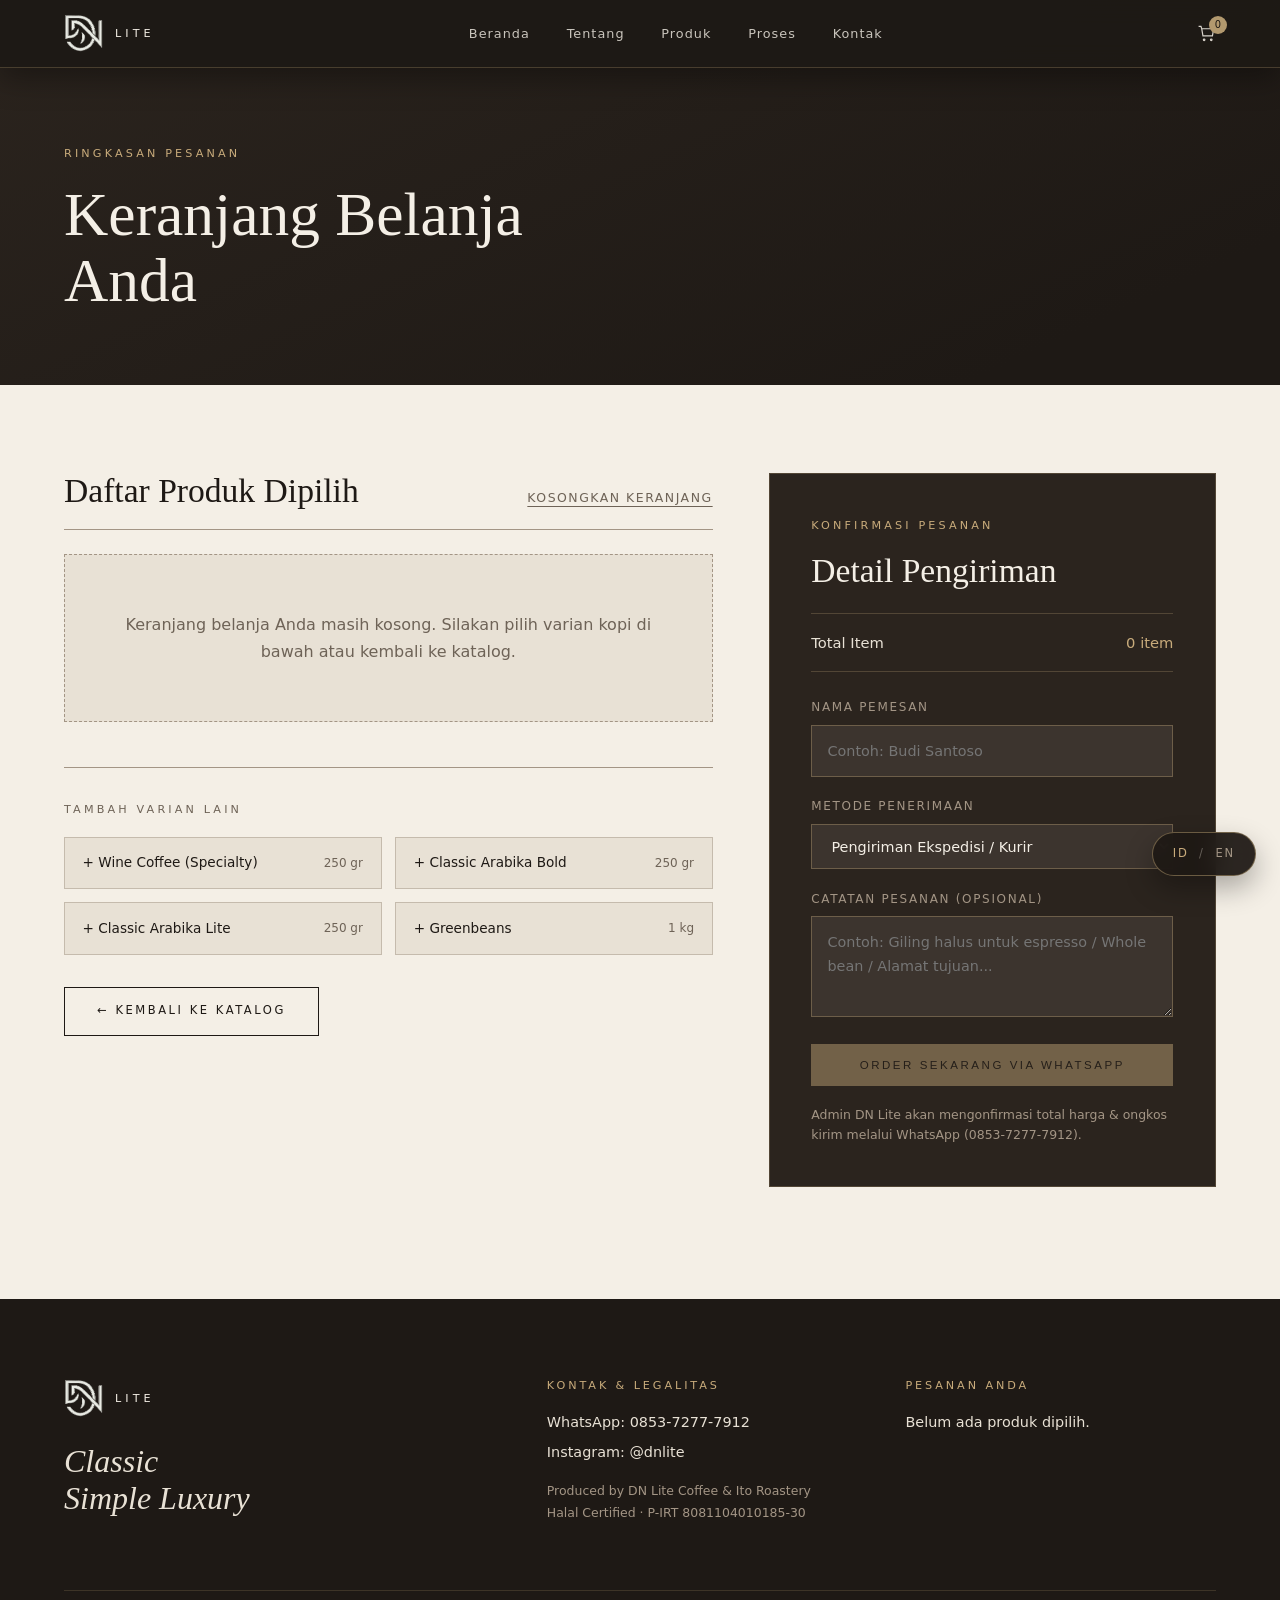
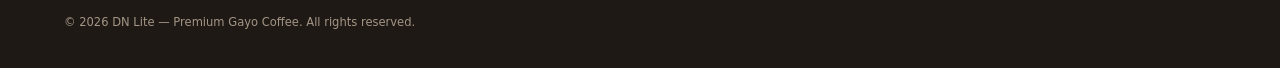
<file: keranjang.html>
<!doctype html>
<html lang="id">
  <head>
    <meta charset="UTF-8" />
    <meta name="viewport" content="width=device-width, initial-scale=1" />
    <title>Keranjang Belanja — DN Lite</title>
    <link rel="preconnect" href="https://fonts.googleapism" />
    <link rel="preconnect" href="https://fonts.gstaticm" crossorigin />
    <link
      href="https://fonts.googleapism/css2?family=Cormorant+Garamond:ital,wght@0,400;0,500;0,600;1,400&family=Jost:wght@300;400;500&display=swap"
      rel="stylesheet"
    />
    <link rel="stylesheet" href="style.css" />
  </head>
  <body>
    <header class="nav always-solid" id="nav">
      <a href="index.html" class="logo" aria-label="DN Lite">
        <img class="mark" src="images/logo-light.png" alt="Logo DN Lite" />
        <span>LITE</span>
      </a>

      <nav id="menu">
        <a href="index.html#home" data-i18n="nav_home">Beranda</a>
        <a href="index.html#tentang" data-i18n="nav_about">Tentang</a>
        <a href="index.html#produk" data-i18n="nav_products">Produk</a>
        <a href="index.html#proses" data-i18n="nav_process">Proses</a>
        <a href="index.html#kontak" data-i18n="nav_contact">Kontak</a>
      </nav>

      <div class="nav-right">
        <a
          href="keranjang.html"
          class="cart active-cart"
          aria-label="Keranjang pesanan"
        >
          <svg viewBox="0 0 24 24">
            <path d="M6 6h15l-1.5 9h-12z" />
            <circle cx="9" cy="20" r="1" />
            <circle cx="18" cy="20" r="1" />
            <path d="M6 6 5 3H2" />
          </svg>
          <b id="cartCount">0</b>
        </a>
        <button class="burger" id="burger" aria-label="Buka menu">Menu</button>
      </div>
    </header>

    <main>
      <section class="page-banner">
        <p class="small" data-i18n="cart_eyebrow">Ringkasan Pesanan</p>
        <h1 data-i18n="cart_title">Keranjang Belanja Anda</h1>
      </section>

      <section class="cart-section">
        <div class="cart-layout">
          <!-- KOLOM KIRI: DAFTAR ITEM PESANAN & TAMBAH CEPAT -->
          <div class="cart-items-box">
            <div class="cart-box-head">
              <h2 data-i18n="cart_list_title">Daftar Produk Dipilih</h2>
              <button
                type="button"
                class="text-btn"
                id="clearCartBtn"
                data-i18n="cart_clear"
              >
                Kosongkan Keranjang
              </button>
            </div>

            <!-- Wadah daftar item yang dirender otomatis oleh JS -->
            <div id="cartListContainer" class="cart-list"></div>

            <!-- Tambah Cepat Varian Lain -->
            <div class="quick-add-box">
              <p class="small" data-i18n="cart_quick_title">
                Tambah Varian Lain
              </p>
              <div class="quick-add-grid">
                <button
                  type="button"
                  class="quick-item"
                  data-add-item="Wine Coffee (Specialty) 250 gr"
                >
                  <span>+ Wine Coffee (Specialty)</span>
                  <small>250 gr</small>
                </button>
                <button
                  type="button"
                  class="quick-item"
                  data-add-item="Classic Arabika Bold (250 gr)"
                >
                  <span>+ Classic Arabika Bold</span>
                  <small>250 gr</small>
                </button>
                <button
                  type="button"
                  class="quick-item"
                  data-add-item="Classic Arabika Lite (250 gr)"
                >
                  <span>+ Classic Arabika Lite</span>
                  <small>250 gr</small>
                </button>
                <button
                  type="button"
                  class="quick-item"
                  data-add-item="Greenbeans Gayo Arabica (1 kg)"
                >
                  <span>+ Greenbeans</span>
                  <small>1 kg</small>
                </button>
              </div>
            </div>

            <div style="margin-top: 2rem">
              <a
                href="index.html#produk"
                class="btn btn-dark"
                data-i18n="cart_back"
              >
                ← Kembali ke Katalog
              </a>
            </div>
          </div>

          <!-- KOLOM KANAN: FORM DATA PEMESAN & CHECKOUT WHATSAPP -->
          <aside class="checkout-box">
            <p class="small" data-i18n="chk_eyebrow">Konfirmasi Pesanan</p>
            <h2 data-i18n="chk_title">Detail Pengiriman</h2>

            <div class="summary-row">
              <span data-i18n="chk_total_label">Total Item</span>
              <strong id="summaryTotalQty">0 item</strong>
            </div>

            <form id="checkoutForm" class="chk-form">
              <label>
                <span data-i18n="chk_name_label">Nama Pemesan</span>
                <input
                  type="text"
                  id="custName"
                  placeholder="Contoh: Budi Santoso"
                  required
                />
              </label>

              <label>
                <span data-i18n="chk_method_label">Metode Penerimaan</span>
                <select id="custMethod">
                  <option value="Pengiriman Ekspedisi / Kurir">
                    Pengiriman Ekspedisi / Kurir
                  </option>
                  <option value="Ambil Langsung di Roastery">
                    Ambil Langsung di Roastery
                  </option>
                </select>
              </label>

              <label>
                <span data-i18n="chk_note_label"
                  >Catatan Pesanan (Opsional)</span
                >
                <textarea
                  id="custNote"
                  rows="3"
                  placeholder="Contoh: Giling halus untuk espresso / Whole bean / Alamat tujuan..."
                ></textarea>
              </label>

              <button
                type="submit"
                class="btn btn-gold-solid full-btn"
                id="orderWaBtn"
                data-i18n="chk_submit"
              >
                Order Sekarang via WhatsApp
              </button>
            </form>

            <p class="chk-hint" data-i18n="chk_hint">
              Admin DN Lite akan mengonfirmasi total harga &amp; ongkos kirim
              melalui WhatsApp (0853-7277-7912).
            </p>
          </aside>
        </div>
      </section>
    </main>

    <footer>
      <div class="f-brand">
        <a href="index.html" class="logo">
          <img class="mark" src="images/logo-light.png" alt="" />
          <span>LITE</span>
        </a>
        <p class="tag">Classic<br />Simple Luxury</p>
      </div>

      <div class="f-col">
        <h4 data-i18n="foot_contact">Kontak &amp; Legalitas</h4>
        <p>WhatsApp: 0853-7277-7912</p>
        <p>Instagram: @dnlite</p>
        <p class="mini">
          Produced by DN Lite Coffee &amp; Ito Roastery<br />
          Halal Certified · P-IRT 8081104010185-30
        </p>
      </div>

      <div class="f-col">
        <h4 data-i18n="foot_order">Pesanan Anda</h4>
        <p id="orderNote" data-i18n="order_empty">Belum ada produk dipilih.</p>
      </div>

      <p class="copy">
        © 2026 DN Lite — Premium Gayo Coffee. All rights reserved.
      </p>
    </footer>

    <!-- TOMBOL MELAYANG BAHASA (ID / EN) -->
    <div class="lang-float" role="group" aria-label="Pilih Bahasa">
      <button type="button" class="lang-btn active" data-lang="id">ID</button>
      <span class="lang-sep">/</span>
      <button type="button" class="lang-btn" data-lang="en">EN</button>
    </div>

    <script src="script.js"></script>
  </body>
</html>
</file>
<file: style.css>
:root {
  /* Color Palette Hangat & Mewah Sesuai Mockup */
  --ink: #1e1915; /* Espresso Dark */
  --ink-soft: #2b241e; /* Dark Roast Brown */
  --espresso: #433930; /* Deep Coffee */
  --taupe: #6e6357; /* Warm Taupe */
  --sand: #a39585; /* Warm Sand */
  --cream: #e8e1d5; /* Soft Cream */
  --paper: #f4efe6; /* Warm Ivory Paper */
  --gold: #c8ab7b; /* Champagne Gold */

  --serif: "Cormorant Garamond", Georgia, serif;
  --sans: "Jost", system-ui, sans-serif;
}

* {
  box-sizing: border-box;
  margin: 0;
  padding: 0;
}

html {
  scroll-behavior: smooth;
}

body {
  font-family: var(--sans);
  font-weight: 300;
  background: var(--paper);
  color: var(--ink);
  line-height: 1.7;
  -webkit-font-smoothing: antialiased;
}

a {
  color: inherit;
  text-decoration: none;
}

img {
  display: block;
  max-width: 100%;
}

:focus-visible {
  outline: 2px solid var(--gold);
  outline-offset: 3px;
}

h1,
h2,
h3 {
  font-family: var(--serif);
  font-weight: 400;
  line-height: 1.08;
}

.small {
  font-size: 0.7rem;
  letter-spacing: 0.28em;
  text-transform: uppercase;
  color: var(--taupe);
  margin-bottom: 1.1rem;
}

/* ---- BUTTONS ---- */
.btn {
  display: inline-block;
  padding: 0.85rem 2rem;
  font-size: 0.72rem;
  font-weight: 400;
  letter-spacing: 0.22em;
  text-transform: uppercase;
  border: 1px solid currentColor;
  background: transparent;
  cursor: pointer;
  transition:
    background 0.3s ease,
    color 0.3s ease,
    border-color 0.3s ease;
}

.btn-gold {
  color: var(--paper);
  border-color: var(--gold);
}

.btn-gold:hover {
  background: var(--gold);
  color: var(--ink);
  border-color: var(--gold);
}

.btn-dark {
  color: var(--ink);
  border-color: var(--ink);
}

.btn-dark:hover {
  background: var(--ink);
  color: var(--paper);
}
/* ---- NAVIGATION ---- */
.nav {
  position: fixed;
  top: 0;
  left: 0;
  right: 0;
  z-index: 999;
  display: flex;
  align-items: center;
  justify-content: space-between;
  padding: 1.45rem 5vw;
  color: var(--paper);
  background-color: transparent;
  border-bottom: 1px solid transparent;
  transition:
    background-color 0.35s ease,
    padding 0.35s ease,
    border-color 0.35s ease,
    box-shadow 0.35s ease;
}

.nav.solid,
.nav.always-solid {
  background-color: rgba(30, 25, 21, 0.96) !important;
  -webkit-backdrop-filter: blur(12px);
  backdrop-filter: blur(12px);
  padding: 0.9rem 5vw;
  border-bottom: 1px solid rgba(200, 171, 123, 0.25);
  box-shadow: 0 10px 30px rgba(0, 0, 0, 0.35);
}
.logo {
  display: flex;
  align-items: center;
  gap: 0.75rem;
  font-size: 0.7rem;
  letter-spacing: 0.36em;
}

.mark {
  height: 38px;
  width: auto;
}

.nav nav {
  display: flex;
  gap: 2.3rem;
  font-size: 0.8rem;
  letter-spacing: 0.08em;
}

.nav nav a {
  opacity: 0.8;
  transition:
    opacity 0.2s,
    color 0.2s;
  position: relative;
}

.nav nav a:hover,
.nav nav a.active-link {
  opacity: 1;
  color: var(--gold);
}

.nav nav a.active-link::after {
  content: "";
  position: absolute;
  left: 0;
  right: 0;
  bottom: -6px;
  height: 1px;
  background: var(--gold);
}

.nav-right {
  display: flex;
  gap: 1.3rem;
  align-items: center;
}

.nav-right svg {
  width: 19px;
  height: 19px;
  stroke: currentColor;
  fill: none;
  stroke-width: 1.5;
}

.icon-btn,
.cart {
  position: relative;
  display: flex;
  align-items: center;
  opacity: 0.88;
}

.icon-btn:hover,
.cart:hover {
  opacity: 1;
}

.cart b {
  position: absolute;
  top: -8px;
  right: -11px;
  display: grid;
  place-items: center;
  min-width: 1.15rem;
  height: 1.15rem;
  border-radius: 50%;
  font-size: 0.62rem;
  font-weight: 500;
  background: var(--gold);
  color: var(--ink);
}

.burger {
  display: none;
  background: none;
  border: 1px solid var(--gold);
  color: inherit;
  padding: 0.3rem 0.75rem;
  font: inherit;
  font-size: 0.75rem;
  letter-spacing: 0.1em;
  text-transform: uppercase;
  cursor: pointer;
}

/* ---- PAGE HEADER (UNTUK MULTI-PAGE) ---- */
.page-banner {
  background: linear-gradient(155deg, var(--ink-soft) 0%, var(--ink) 85%);
  color: var(--paper);
  padding: 9rem 5vw 4.5rem;
}

.page-banner .small {
  color: var(--gold);
}

.page-banner h1 {
  font-size: clamp(2.6rem, 4.8vw, 4.2rem);
  max-width: 18ch;
}

/* ---- HERO FULL BLEED IMAGE (images/hero.png) ---- */
.hero {
  position: relative;
  min-height: 100vh;
  color: var(--paper);
  overflow: hidden;
  display: flex;
  align-items: center;
  padding: 7rem 5vw 4.5rem;
  background: var(--ink);
}

.hero-bg {
  position: absolute;
  inset: 0;
  width: 100%;
  height: 100%;
  object-fit: cover;
  object-position: 62% center;
  z-index: 1;
}

/* Gradasi gelap hangat di sisi kiri agar teks tajam terbaca */
.hero-overlay {
  position: absolute;
  inset: 0;
  z-index: 2;
  background:
    linear-gradient(
      90deg,
      rgba(22, 17, 13, 0.86) 0%,
      rgba(22, 17, 13, 0.62) 42%,
      rgba(22, 17, 13, 0.14) 75%,
      rgba(22, 17, 13, 0.25) 100%
    ),
    linear-gradient(
      180deg,
      rgba(22, 17, 13, 0.55) 0%,
      transparent 28%,
      rgba(22, 17, 13, 0.5) 100%
    );
  pointer-events: none;
}

.hero-text {
  position: relative;
  z-index: 3;
  max-width: 34rem;
}

.hero .small {
  color: var(--gold);
}

.hero h1 {
  font-size: clamp(3rem, 5.5vw, 5.1rem);
  font-weight: 400;
  margin-bottom: 1.6rem;
  letter-spacing: -0.01em;
  text-shadow: 0 4px 24px rgba(0, 0, 0, 0.35);
}

.sub {
  font-size: 0.92rem;
  color: var(--cream);
  margin-bottom: 2.4rem;
  line-height: 1.8;
}

.scroll {
  position: absolute;
  left: 5vw;
  bottom: 2rem;
  z-index: 3;
  font: italic 1.05rem var(--serif);
  color: var(--cream);
  opacity: 0.9;
}

/* ---- JUMBOTRON KEDUA: OUR STORY ---- */
.story {
  position: relative;
  min-height: 88vh;
  background: var(--cream);
  display: flex;
  align-items: center;
  overflow: hidden;
}

.story-img {
  position: absolute;
  inset: 0 0 0 28%;
  -webkit-mask-image: linear-gradient(90deg, transparent 0%, #000 45%);
  mask-image: linear-gradient(90deg, transparent 0%, #000 45%);
}

.story-img img {
  width: 100%;
  height: 100%;
  object-fit: cover;
  filter: sepia(0.22) saturate(0.88);
}

.story-text {
  position: relative;
  z-index: 2;
  padding: 6rem 5vw;
  max-width: 38rem;
}

.story-text h2 {
  font-size: clamp(2.4rem, 4.3vw, 3.8rem);
  margin-bottom: 1.4rem;
  color: var(--ink);
}

.rule {
  display: block;
  width: 3.2rem;
  height: 1px;
  background: var(--gold);
  margin-bottom: 1.8rem;
}

.story-text p:not(.small) {
  color: var(--espresso);
  margin-bottom: 2.4rem;
  max-width: 36ch;
}

/* ---- STATS BAR ---- */
.stats {
  display: grid;
  grid-template-columns: repeat(4, 1fr);
  background: var(--ink-soft);
  color: var(--paper);
  padding: 3.2rem 5vw;
}

.stats div {
  padding: 0 1.6rem;
  border-left: 1px solid rgba(200, 171, 123, 0.25);
}

.stats div:first-child {
  border-left: 0;
  padding-left: 0;
}

.stats b {
  display: block;
  font: 400 2.3rem/1.1 var(--serif);
  color: var(--gold);
  margin-bottom: 0.25rem;
}

.stats span {
  font-size: 0.82rem;
  color: var(--cream);
}

/* ---- PRODUCTS SECTION (4 VARIAN) ---- */
.products-wrap {
  padding: 7rem 5vw;
  background: var(--paper);
}

.section-head {
  margin-bottom: 3rem;
}

.section-head h2 {
  font-size: clamp(2.3rem, 3.8vw, 3.4rem);
}

.product-cards {
  display: grid;
  grid-template-columns: repeat(4, 1fr);
  gap: 1.5rem;
  margin-bottom: 6rem;
}

.p-card {
  background: var(--cream);
  border: 1px solid rgba(163, 149, 133, 0.45);
  display: flex;
  flex-direction: column;
  transition:
    transform 0.3s ease,
    box-shadow 0.3s ease;
}

.p-card:hover {
  transform: translateY(-4px);
  box-shadow: 0 18px 36px rgba(30, 25, 21, 0.1);
}

.p-thumb {
  position: relative;
  aspect-ratio: 4/4.2;
  overflow: hidden;
  background: #dfd7c8;
}

.p-thumb.dark-bg {
  background: var(--ink-soft);
}

.p-thumb img {
  width: 100%;
  height: 100%;
  object-fit: cover;
  object-position: top;
  filter: sepia(0.14);
}

.badge {
  position: absolute;
  top: 0.9rem;
  left: 0.9rem;
  padding: 0.25rem 0.7rem;
  font-size: 0.62rem;
  letter-spacing: 0.2em;
  text-transform: uppercase;
  background: var(--paper);
  color: var(--ink);
  border: 1px solid rgba(200, 171, 123, 0.4);
}

.p-meta {
  padding: 1.35rem;
  display: flex;
  flex-direction: column;
  justify-content: space-between;
  flex: 1;
  gap: 1.1rem;
}

.p-meta h3 {
  font-size: 1.4rem;
  margin-bottom: 0.3rem;
}

.p-sub {
  font-size: 0.82rem;
  color: var(--taupe);
  line-height: 1.45;
}

.p-meta .btn {
  padding: 0.62rem 1.15rem;
  width: 100%;
  text-align: center;
}

/* Galeri & Tabel Spesifikasi */
.products-detail {
  padding-top: 5rem;
  border-top: 1px solid var(--sand);
  display: grid;
  grid-template-columns: 1fr 1fr;
  gap: 5rem;
  align-items: center;
}

.gallery #mainImg {
  width: 100%;
  max-width: 450px;
  margin: 0 auto 1.2rem;
  box-shadow: 0 24px 48px rgba(30, 25, 21, 0.16);
  aspect-ratio: 4/5;
  object-fit: cover;
  object-position: top;
}

.thumbs {
  display: flex;
  gap: 0.75rem;
  justify-content: center;
}

.thumbs button {
  width: 64px;
  height: 78px;
  padding: 0;
  border: 1px solid transparent;
  background: none;
  cursor: pointer;
  opacity: 0.55;
  transition: opacity 0.2s;
}

.thumbs button.on,
.thumbs button:hover {
  opacity: 1;
  border-color: var(--gold);
}

.thumbs img {
  width: 100%;
  height: 100%;
  object-fit: cover;
  object-position: top;
}

.info h3 {
  font-size: clamp(2rem, 3.4vw, 3rem);
  margin-bottom: 1rem;
}

.lead {
  color: var(--espresso);
  margin-bottom: 2rem;
  max-width: 42ch;
}

.spec {
  border-collapse: collapse;
  width: 100%;
  max-width: 35rem;
  margin-bottom: 2.2rem;
  font-size: 0.92rem;
}

.spec th,
.spec td {
  padding: 0.8rem 0;
  border-top: 1px solid var(--sand);
  text-align: left;
  vertical-align: top;
}

.spec th {
  width: 36%;
  font-weight: 400;
  color: var(--taupe);
}

.spec tr:last-child th,
.spec tr:last-child td {
  border-bottom: 1px solid var(--sand);
}

.dots {
  display: inline-flex;
  gap: 0.35rem;
}

.dots i {
  width: 12px;
  height: 12px;
  border-radius: 50%;
  background: var(--ink);
}

.dots i.off {
  background: none;
  border: 1px solid var(--ink);
}

.buy {
  display: flex;
  flex-wrap: wrap;
  gap: 1.2rem 1.6rem;
  align-items: center;
}

.halal {
  font-size: 0.78rem;
  color: var(--taupe);
}

/* ---- MOOD PANELS ---- */
.moods {
  display: grid;
  grid-template-columns: repeat(3, 1fr);
  gap: 1.2rem;
  padding: 0 5vw 6.5rem;
}

.moods figure {
  position: relative;
  overflow: hidden;
  aspect-ratio: 4/4.8;
  background: var(--ink);
  display: flex;
  align-items: flex-end;
}

.moods img {
  position: absolute;
  inset: 0;
  width: 100%;
  height: 100%;
  object-fit: cover;
  filter: sepia(0.24) saturate(0.88);
}

.moods figure::before {
  content: "";
  position: absolute;
  inset: 0;
  background: linear-gradient(transparent 40%, rgba(30, 25, 21, 0.88));
  z-index: 1;
}

.moods figcaption {
  position: relative;
  z-index: 2;
  padding: 1.8rem;
  font: italic 1.85rem/1.15 var(--serif);
  color: var(--paper);
  max-width: 16ch;
}

.moods figcaption::after {
  content: "";
  display: block;
  width: 2.2rem;
  height: 1px;
  background: var(--gold);
  margin-top: 1rem;
}

/* ---- PROCESS SECTION ---- */
.process {
  padding: 7rem 5vw;
  background: var(--cream);
}

.process h2,
.feed h2 {
  font-size: clamp(2.2rem, 3.6vw, 3.2rem);
  margin-bottom: 3.2rem;
}

.process ol {
  list-style: none;
  display: grid;
  grid-template-columns: repeat(auto-fit, minmax(220px, 1fr));
  gap: 2.4rem;
}

.process li {
  border-top: 1px solid var(--sand);
  padding-top: 1.4rem;
}

.process li span {
  font: italic 1.35rem var(--serif);
  color: var(--taupe);
}

.process h3 {
  font-size: 1.6rem;
  margin: 0.4rem 0 0.6rem;
}

.process li p {
  font-size: 0.92rem;
  color: var(--espresso);
}

/* ---- QUOTE SECTION ---- */
.quote {
  background: radial-gradient(
    ellipse at 50% 0%,
    var(--espresso),
    var(--ink-soft) 60%,
    var(--ink)
  );
  color: var(--paper);
  text-align: center;
  padding: 6.5rem 8vw;
}

.quote blockquote {
  font: italic clamp(1.8rem, 3.5vw, 3rem)/1.25 var(--serif);
  max-width: 26ch;
  margin: 0 auto 1.5rem;
}

.quote p {
  font-size: 0.72rem;
  letter-spacing: 0.28em;
  text-transform: uppercase;
  color: var(--gold);
}

/* ---- INSTAGRAM FEED ---- */
.feed {
  padding: 6.5rem 5vw;
  display: grid;
  grid-template-columns: 1fr 1.35fr;
  gap: 4rem;
  align-items: center;
}

.feed-head h2 {
  margin-bottom: 1rem;
}

.feed-head p:last-of-type {
  color: var(--espresso);
  max-width: 30ch;
}

.feed-grid {
  display: grid;
  grid-template-columns: repeat(3, 1fr);
  gap: 0.55rem;
}

.f {
  aspect-ratio: 1;
  display: grid;
  place-items: center;
  text-align: center;
  padding: 1rem;
  overflow: hidden;
  font: italic clamp(0.82rem, 1.3vw, 1.12rem)/1.25 var(--serif);
}

.f > img:not(.lg) {
  width: 100%;
  height: 100%;
  object-fit: cover;
  padding: 0;
  grid-area: 1/1;
  filter: sepia(0.18);
}

.f.dark {
  background: var(--ink-soft);
  color: var(--paper);
  align-content: center;
  gap: 0.6rem;
}

.f.light {
  background: var(--cream);
  color: var(--ink);
  border: 1px solid rgba(163, 149, 133, 0.45);
}

.f .lg {
  width: 44%;
  height: auto;
}

/* ---- CONTACT PAGE BOX ---- */
.contact-grid {
  padding: 6rem 5vw;
  display: grid;
  grid-template-columns: 1fr 1fr;
  gap: 4rem;
}

.contact-card {
  background: var(--cream);
  padding: 3rem;
  border: 1px solid rgba(163, 149, 133, 0.5);
}

.contact-card h2 {
  font-size: 2.2rem;
  margin-bottom: 1rem;
}

/* ---- FOOTER ---- */
footer {
  background: var(--ink);
  color: var(--paper);
  padding: 5rem 5vw 2.2rem;
  display: grid;
  grid-template-columns: 1.4fr 1fr 1fr;
  gap: 3rem;
}

.tag {
  font: italic 2rem/1.15 var(--serif);
  margin: 1.6rem 0;
  color: var(--cream);
}

.palette {
  display: flex;
  gap: 0.65rem;
}

.palette i {
  width: 26px;
  height: 26px;
  border-radius: 50%;
  border: 1px solid rgba(244, 239, 230, 0.35);
}

.f-col h4 {
  font: 400 0.7rem var(--sans);
  letter-spacing: 0.26em;
  text-transform: uppercase;
  color: var(--gold);
  margin-bottom: 1.1rem;
}

.f-col p {
  font-size: 0.9rem;
  margin-bottom: 0.35rem;
  color: var(--cream);
}

.f-col .mini {
  font-size: 0.78rem;
  color: var(--sand);
  margin-top: 1rem;
}

.f-col .btn {
  margin-top: 1.2rem;
}

.copy {
  grid-column: 1/-1;
  font-size: 0.72rem;
  color: var(--sand);
  border-top: 1px solid rgba(200, 171, 123, 0.18);
  padding-top: 1.4rem;
}

/* ---- FLOATING LANGUAGE SWITCHER (POJOK KANAN BAWAH) ---- */
.lang-float {
  position: fixed;
  right: 1.5rem;
  bottom: 1.5rem;
  z-index: 50;
  display: inline-flex;
  align-items: center;
  gap: 0.35rem;
  padding: 0.55rem 0.95rem;
  background: rgba(30, 25, 21, 0.94);
  backdrop-filter: blur(10px);
  border: 1px solid rgba(200, 171, 123, 0.45);
  border-radius: 999px;
  box-shadow: 0 12px 28px rgba(0, 0, 0, 0.3);
  color: var(--cream);
  font-size: 0.72rem;
  letter-spacing: 0.18em;
}

.lang-btn {
  background: none;
  border: 0;
  color: var(--sand);
  font: inherit;
  font-weight: 400;
  letter-spacing: 0.16em;
  cursor: pointer;
  padding: 0.15rem 0.3rem;
  transition: color 0.2s ease;
}

.lang-btn:hover {
  color: var(--paper);
}

.lang-btn.active {
  color: var(--gold);
  font-weight: 500;
}

.lang-sep {
  opacity: 0.35;
}

/* ---- RESPONSIVE ---- */
@media (max-width: 1080px) {
  .product-cards {
    grid-template-columns: repeat(2, 1fr);
  }
}

@media (max-width: 900px) {
  .nav nav {
    display: none;
    position: absolute;
    top: 100%;
    left: 0;
    right: 0;
    flex-direction: column;
    background: var(--ink);
    padding: 1.5rem 5vw;
    gap: 1rem;
  }

  .nav nav.open {
    display: flex;
  }

  .burger {
    display: block;
  }

  .hero {
    min-height: 85vh;
    padding-top: 7.5rem;
  }

  .hero-bg {
    object-position: 72% center;
  }

  .hero-overlay {
    background: linear-gradient(
      180deg,
      rgba(22, 17, 13, 0.85) 0%,
      rgba(22, 17, 13, 0.65) 55%,
      rgba(22, 17, 13, 0.85) 100%
    );
  }

  .scroll {
    display: none;
  }

  .story {
    flex-direction: column;
    align-items: stretch;
    min-height: 0;
  }

  .story-img {
    position: relative;
    inset: auto;
    height: 290px;
    order: 2;
    -webkit-mask-image: linear-gradient(180deg, transparent, #000 35%);
    mask-image: linear-gradient(180deg, transparent, #000 35%);
  }

  .story-text {
    padding: 4.5rem 5vw 1.5rem;
  }

  .stats {
    grid-template-columns: 1fr 1fr;
    gap: 2rem 0;
  }

  .stats div:nth-child(3) {
    border-left: 0;
    padding-left: 0;
  }

  .products-detail,
  .moods,
  .feed,
  .contact-grid,
  footer {
    grid-template-columns: 1fr;
  }

  .products-detail {
    gap: 3rem;
  }
}

@media (max-width: 560px) {
  .product-cards {
    grid-template-columns: 1fr;
  }
}

@media (prefers-reduced-motion: reduce) {
  html {
    scroll-behavior: auto;
  }
  * {
    animation: none !important;
    transition: none !important;
  }
}
/* ---- CART PAGE (keranjang.html) ---- */
.cart-section {
  padding: 5.5rem 5vw 7rem;
  background: var(--paper);
}

.cart-layout {
  display: grid;
  grid-template-columns: 1.45fr 1fr;
  gap: 3.5rem;
  align-items: start;
}

.cart-box-head {
  display: flex;
  justify-content: space-between;
  align-items: baseline;
  padding-bottom: 1.2rem;
  border-bottom: 1px solid var(--sand);
  margin-bottom: 1.5rem;
}

.cart-box-head h2 {
  font-size: 2.1rem;
}

.text-btn {
  background: none;
  border: 0;
  font: inherit;
  font-size: 0.78rem;
  letter-spacing: 0.12em;
  text-transform: uppercase;
  color: var(--taupe);
  cursor: pointer;
  text-decoration: underline;
  text-underline-offset: 4px;
}

.text-btn:hover {
  color: var(--ink);
}

.cart-list {
  display: flex;
  flex-direction: column;
  gap: 1rem;
}

.cart-empty-state {
  padding: 3.5rem 2rem;
  text-align: center;
  background: var(--cream);
  border: 1px dashed var(--sand);
  color: var(--taupe);
}

.cart-row {
  display: grid;
  grid-template-columns: 76px 1fr auto auto;
  gap: 1.25rem;
  align-items: center;
  padding: 1.1rem 1.25rem;
  background: var(--cream);
  border: 1px solid rgba(163, 149, 133, 0.45);
}

.cart-row img {
  width: 76px;
  height: 86px;
  object-fit: cover;
  object-position: top;
  background: #dfd7c8;
}

.cart-row-info h3 {
  font-size: 1.35rem;
  margin-bottom: 0.15rem;
}

.cart-row-info p {
  font-size: 0.8rem;
  color: var(--taupe);
}

.qty-control {
  display: inline-flex;
  align-items: center;
  border: 1px solid var(--sand);
  background: var(--paper);
}

.qty-control button {
  width: 32px;
  height: 32px;
  background: none;
  border: 0;
  font-size: 1rem;
  color: var(--ink);
  cursor: pointer;
  transition: background 0.2s;
}

.qty-control button:hover {
  background: var(--cream);
}

.qty-control span {
  min-width: 2.2rem;
  text-align: center;
  font-size: 0.88rem;
  font-weight: 400;
}

.remove-item-btn {
  background: none;
  border: 0;
  color: var(--taupe);
  font-size: 0.75rem;
  letter-spacing: 0.12em;
  text-transform: uppercase;
  cursor: pointer;
  padding: 0.4rem;
}

.remove-item-btn:hover {
  color: #8b2e2e;
}

.quick-add-box {
  margin-top: 2.8rem;
  padding-top: 2rem;
  border-top: 1px solid var(--sand);
}

.quick-add-grid {
  display: grid;
  grid-template-columns: repeat(2, 1fr);
  gap: 0.85rem;
}

.quick-item {
  display: flex;
  justify-content: space-between;
  align-items: center;
  padding: 0.85rem 1.1rem;
  background: var(--cream);
  border: 1px solid rgba(163, 149, 133, 0.5);
  font: inherit;
  font-size: 0.85rem;
  color: var(--ink);
  cursor: pointer;
  text-align: left;
  transition:
    border-color 0.2s,
    background 0.2s;
}

.quick-item:hover {
  border-color: var(--ink);
  background: #dfd7c8;
}

.quick-item small {
  color: var(--taupe);
  font-size: 0.75rem;
}

/* Checkout Panel Kanan */
.checkout-box {
  background: var(--ink-soft);
  color: var(--paper);
  padding: 2.6rem;
  border: 1px solid rgba(200, 171, 123, 0.25);
  position: sticky;
  top: 6.5rem;
}

.checkout-box .small {
  color: var(--gold);
}

.checkout-box h2 {
  font-size: 2.1rem;
  margin-bottom: 1.5rem;
}

.summary-row {
  display: flex;
  justify-content: space-between;
  padding: 1rem 0;
  border-top: 1px solid rgba(200, 171, 123, 0.25);
  border-bottom: 1px solid rgba(200, 171, 123, 0.25);
  margin-bottom: 1.6rem;
  font-size: 0.92rem;
  color: var(--cream);
}

.summary-row strong {
  color: var(--gold);
  font-weight: 500;
}

.chk-form {
  display: flex;
  flex-direction: column;
  gap: 1.2rem;
}

.chk-form label {
  display: flex;
  flex-direction: column;
  gap: 0.45rem;
  font-size: 0.75rem;
  letter-spacing: 0.14em;
  text-transform: uppercase;
  color: var(--sand);
}

.chk-form input,
.chk-form select,
.chk-form textarea {
  width: 100%;
  padding: 0.8rem 0.95rem;
  background: rgba(244, 239, 230, 0.08);
  border: 1px solid rgba(200, 171, 123, 0.35);
  color: var(--paper);
  font: inherit;
  font-size: 0.9rem;
  letter-spacing: 0;
  text-transform: none;
}

.chk-form select option {
  background: var(--ink);
  color: var(--paper);
}

.chk-form input:focus,
.chk-form select:focus,
.chk-form textarea:focus {
  outline: none;
  border-color: var(--gold);
}

.btn-gold-solid {
  background: var(--gold);
  color: var(--ink);
  border-color: var(--gold);
  font-weight: 500;
}

.btn-gold-solid:hover {
  background: var(--paper);
  border-color: var(--paper);
  color: var(--ink);
}

.btn-gold-solid:disabled {
  opacity: 0.45;
  cursor: not-allowed;
}

.full-btn {
  width: 100%;
  text-align: center;
  margin-top: 0.5rem;
}

.chk-hint {
  margin-top: 1.2rem;
  font-size: 0.78rem;
  color: var(--sand);
  line-height: 1.6;
}

@media (max-width: 900px) {
  .cart-layout {
    grid-template-columns: 1fr;
  }

  .checkout-box {
    position: static;
  }
}

@media (max-width: 600px) {
  .cart-row {
    grid-template-columns: 60px 1fr;
  }

  .qty-control {
    grid-column: 2;
    justify-self: start;
  }

  .remove-item-btn {
    grid-column: 2;
    justify-self: start;
    padding-left: 0;
  }

  .quick-add-grid {
    grid-template-columns: 1fr;
  }
}
</file>
